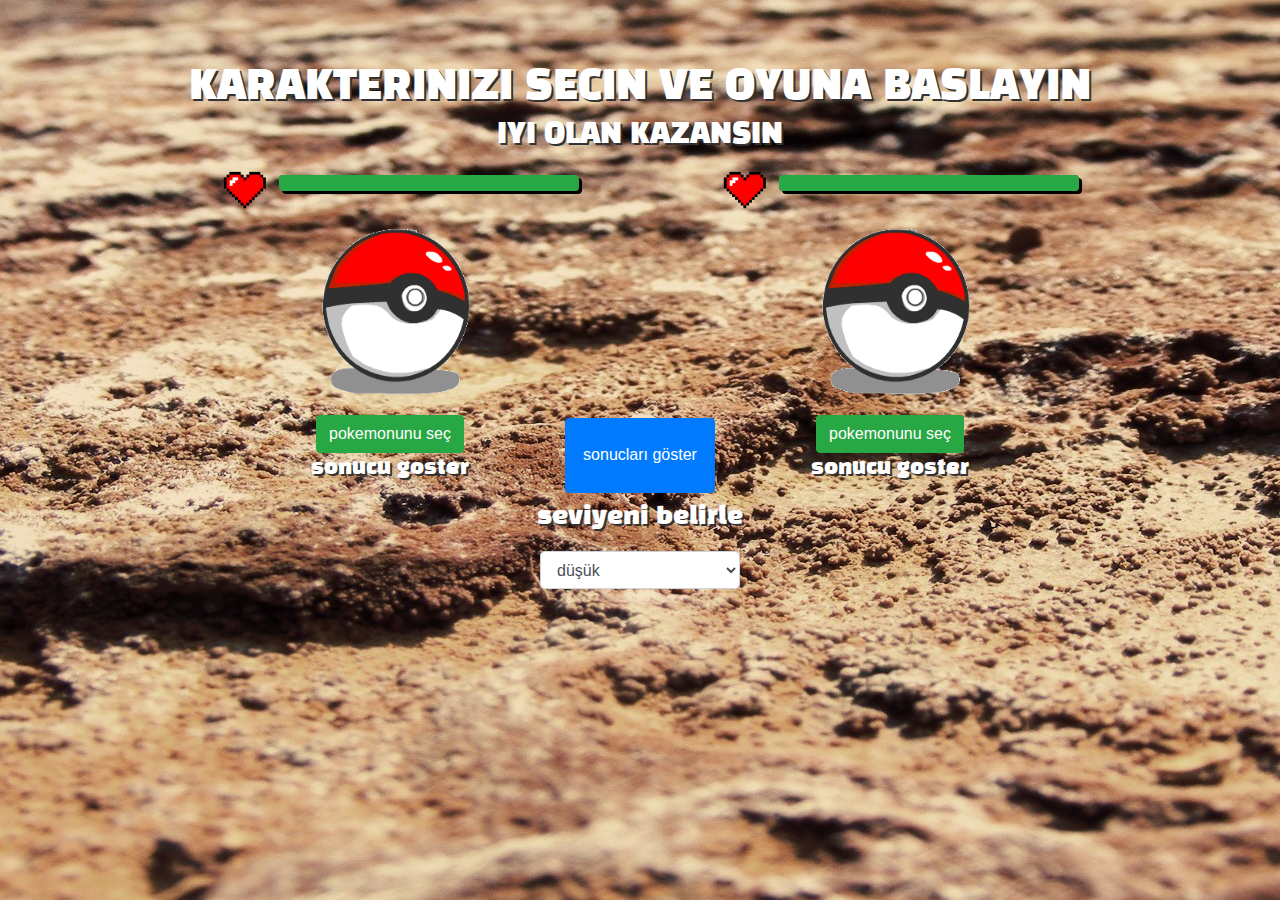
<file: game.html>
<!doctype html>
<html lang="en">
  <head>
    <!-- Required meta tags -->
    <meta charset="utf-8">
    <meta name="viewport" content="width=device-width, initial-scale=1, shrink-to-fit=no">

    <!-- Bootstrap CSS -->
    <link rel="stylesheet" href="https://maxcdn.bootstrapcdn.com/bootstrap/4.0.0/css/bootstrap.min.css" integrity="sha384-Gn5384xqQ1aoWXA+058RXPxPg6fy4IWvTNh0E263XmFcJlSAwiGgFAW/dAiS6JXm" crossorigin="anonymous">
    <link rel="stylesheet" href="css/style.css">
    <link href="https://fonts.googleapis.com/css?family=Black+Han+Sans" rel="stylesheet">
    <link rel="stylesheet" href="css/lightbox.min.css">
    <link rel="stylesheet" type="text/css" href="css/animate.css">
    <title>Hello, world!</title>
    
  </head>
  <body>
    <div class="box">
      <div class="kutu">
        <p class="kapat">kapat</p>
          <div id="slider">
              <div class="slider">
                <ul>
                  <li><a href=""><img width="640px" height="426px" src="images/0.gif"></a></li>
                  <li><a href=""><img width="640px" height="426px" src="images/1.gif"></a></li>
                  <li><a href=""><img width="640px" height="426px" src="images/2.gif"></a></li>
                  <li><a href=""><img width="640px" height="426px" src="images/3.gif"></a></li>
                  <li><a href=""><img width="640px" height="426px" src="images/4.gif"></a></li>
                </ul>
              </div>
              <div class="slider-buton">
                <a href="#" class="geri-button">geri</a>
                <a href="#" class="ileri-button">ileri</a>
                <a href="#" class="sec">pokemonunu seç</a>
              </div>
            </div>
      </div>
    </div>
    <div id="header">
      <div class="row">
        <div align="center" class="col-md-12">
          <div class="header-text">
            <h1 class="header-item">KARAKTERINIZI SECIN VE OYUNA BASLAYIN</h1>
            <H3 class="header-item">IYI OLAN KAZANSIN</H3>
          </div>
        </div>
      </div>
      
          <div class="row header-middle">
              <div  class="col-md-6">
                <div class="row">
                  <div class="col-md-2">
                      <img style="margin-left: 50px;margin-top: -10px;" src="images/heard.png" width="50px" height="50px" alt="">
                  </div>
                  <div class="col-md-10">
                      <div class="progress progress1">
                          <div class="canbar1 progress-bar bg-success" role="progressbar"  aria-valuenow="25" aria-valuemin="0" aria-valuemax="100"></div>
                        </div>
                  </div>
                  
                </div>
                <img class="ball1" src="images/ball.gif" width="200px" height="200px" alt="">
                <br>
                <button class="pokemon-sec btn btn-success">pokemonunu seç</button>
                <br>
                <p class="kazanan1">sonucu goster</p>
                  <div class="matematik-islem1">
                    <div class="rakamlar">
                      <div class="row">
                        <div class="col-md-12">
                            <h2 class="sayi1">30</h2>
                            <h2 class="islem">*</h2>
                            <h2 class="sayi2">30</h2>
                        </div> 
                       </div>
                    </div>
                    <br>
                    <input placeholder="cevabını ver" class="mat-input form-control" type="text">
                    <br>
                    <button class="cevapla btn btn-success cevapla">cevapla</button>
                    <br>
                    <h1 class="geri-sayim">30</h1>
                  </div>
              </div>
              
              <div class="col-md-6">
                  <div class="row">
                      <div class="col-md-2">
                          <img style="margin-left: 50px;margin-top: -10px;" src="images/heard.png" width="50px" height="50px" alt="">
                      </div>
                      <div class="col-md-10">
                          <div class="progress progress2">
                              <div class="canbar2 progress-bar bg-success" role="progressbar"  aria-valuenow="25" aria-valuemin="0" aria-valuemax="100"></div>
                            </div>
                      </div>
                      
                    </div>
                <img class="ball2" src="images/ball.gif" width="200px" height="200px" alt="">
                <br>
                <button class="pokemon-sec2 btn btn-success ">pokemonunu seç</button>
                <br>
                <p class="kazanan2"> sonucu goster</p>
                <div class="matematik-islem2">
                    <div class="rakamlar">
                      <div class="row">
                        <div class="col-md-12">
                            <h2 class="sayi1">30</h2>
                            <h2 class="islem">*</h2>
                            <h2 class="sayi2">30</h2>
                        </div>
                       </div>
                    </div>
                    <br>
                    <input placeholder="cevabını ver" class="mat-input2 form-control" type="text">
                    <br>
                    <button class="cevapla btn btn-success cevapla">cevapla</button>
                    <br>
                    <h1 class="geri-sayim">30</h1>
                  </div>
              </div>
              
          </div>
          <div class="row">
            <button class="sonuclar btn btn-primary">sonucları göster</button>
           <div class="derece-text" style=" font-family: 'Black Han Sans', sans-serif;
           color: white;
           text-shadow: 2px 2px #333;margin: 0 auto;"> <p style="color: white; font-size: 24px;">seviyeni belirle</p>
          </div>
          </div>
          <select style="width: 200px; margin: 0 auto;" id="derece" class="form-control">
              <option>düşük</option>
              <option>orta</option>
              <option>zor</option>
          </select>
          <div class="row">
            <button style="display:none;padding:10px ;margin: 0 auto"  class="tekrar-oyna btn btn-primary">tekrar oyna</button>
          </div>
        </div>



    <script src="https://code.jquery.com/jquery-3.2.1.slim.min.js" integrity="sha384-KJ3o2DKtIkvYIK3UENzmM7KCkRr/rE9/Qpg6aAZGJwFDMVNA/GpGFF93hXpG5KkN" crossorigin="anonymous"></script>
    <script src="https://cdnjs.cloudflare.com/ajax/libs/popper.js/1.12.9/umd/popper.min.js" integrity="sha384-ApNbgh9B+Y1QKtv3Rn7W3mgPxhU9K/ScQsAP7hUibX39j7fakFPskvXusvfa0b4Q" crossorigin="anonymous"></script>
    <script src="https://maxcdn.bootstrapcdn.com/bootstrap/4.0.0/js/bootstrap.min.js" integrity="sha384-JZR6Spejh4U02d8jOt6vLEHfe/JQGiRRSQQxSfFWpi1MquVdAyjUar5+76PVCmYl" crossorigin="anonymous"></script>
    <script src="js/lightbox-plus-jquery.min.js"></script>
    <script src="js/wow.js"></script>
    <script>
    new WOW().init();
    </script>
    <script>
     
        $(document).ready(function(){
          /* slider oluşturma alanı */
          var x=0;
          var timerx=0;
          var pokisecim=0;
          var pokemonum1;
          var pokemonum2;
          var gerisayim;
          var sonucsecim;
          var sonucsecim2;
          var haritasecim;
          var rasgele1;
          var rasgele2;
          var rasgeleislem;
          var matsonuc;
          var isaret;
          var canbar1=100;
          var canbar2=100;
          var lisayisi=$(".slider ul li").length;
          var ligenislik=640;
          var toplamgenislik=ligenislik*lisayisi;
          var liDeger=0;
          $(".slider ul").css({"width":toplamgenislik+"px"});

          $("a.ileri-button").click(function(){

            if (liDeger<lisayisi-1) {//-1 yapmanın nedeni 1 tanesi zaten gözüküyo elde 4 kalıyo
              
              liDeger++;
              yenigenişlik=ligenislik*liDeger;//bu alande her seferinde çarpıyor ama yeni genişliği açağıda belirlediğimiz için üzerine eklenmiyor yeni değer alıyor
              $(".slider ul").stop().animate({ //yani -640 sonra -640 üzerine eklenerek değil -1280 seksene kayarak git diyor.
                marginLeft:"-"+yenigenişlik+"px"
              },1000)
            }
            else{
              $(".slider ul").stop().animate({
                marginLeft:"0px"
              },1000)
              liDeger=0;

            }
          });
          $("a.geri-button").click(function(){

            if (liDeger>0) {
              
              liDeger--;
              yenigenişlik=ligenislik*liDeger;
              $(".slider ul").stop().animate({
                marginLeft:"-"+yenigenişlik+"px"
              },1000)
            }
            else{
              $(".slider ul").stop().animate({
                marginLeft:"-"+(toplamgenislik-640)+"px"//burada da -640 yapmanın nedeni 5 tane gibi gözükmesine rağmen biz 4 resim kaysın diyoruz
              },1000)
              liDeger=lisayisi-1;
              
            }
            //slider oluşturma alanı sonu
          });
          //tıklandığında gizli slider açılma kodları//
          $(".pokemon-sec").click(function(){
            $(".box").fadeIn(1000);
            pokisecim=1;
          });
          $(".pokemon-sec2").click(function(){
            $(".box").fadeIn(1000);
            pokisecim=2;
          });
          //kod sonu
          //açılan slideri kapatabilmek için yazılan kod satırı//
          $(".kapat").click(function(){
            $(".box").fadeOut(1000);
          });
          //kod sonu
          //slider içinden istenilen pomenonu seçmek için yazılan kod alanı
          $(".sec").click(function(){
            if(pokisecim==1){
              $(".ball1").attr("src","images/"+liDeger+".gif");
              if(liDeger==0){ //ileride kazananı belirlemek için gerekli olan değişken 
                pokemonum1="squirtle";
              }
              else if(liDeger==1){
                pokemonum1="charmander";
              }
              else if(liDeger==2){
                pokemonum1="pikachu";
              }
              else if(liDeger==3){
                pokemonum1="Geodude";
              }
              else if(liDeger==4){
                pokemonum1="balbazar";
              }
              $(".box").fadeOut(500);
              pokisecim=0;
              sonucsecim=liDeger; //seçtiğin pokemonun index numarası burada kayıt oluyor
            }
            if(pokisecim==2){
              $(".ball2").attr("src","images/"+liDeger+".gif");
              $(".box").fadeOut(500);
              if(liDeger==0){
                pokemonum2="squirtle";
              }
              else if(liDeger==1){
                pokemonum2="charmander";
              }
              else if(liDeger==2){
                pokemonum2="pikachu";
              }
              else if(liDeger==3){
                pokemonum2="Geodude";
              }
              else if(liDeger==4){
                pokemonum2="balbazar";
              }
              pokisecim=0;
              sonucsecim2=liDeger; //burada da seçtiğin 2 pokemonun index numarası kayıt oluyor
            }
            //kod sonu
          });
          //iç içe 3 boyutlu dizi oluşturma kod alanı
          var Takimlar = new Array(4);


            for (var i = 0; i <= 4; i++) {

                Takimlar[i] = new Array(4);
                for(var j=0;j<=4;j++){
                  Takimlar[i][j]=new Array(4);
                }

            }
            //kod sonu
            //hangi pokemonun kazanacağını gösteren kod alanı
            Takimlar[0][0][0] = 5;        //su sahası 0                  
            Takimlar[0][0][1] = 5;        //ateş sahası 1
            Takimlar[0][0][2] = 5;        //toprak saha 2
            Takimlar[0][1][0] = 0;
            Takimlar[0][1][1] = 5;
            Takimlar[0][1][2] = 0;
            Takimlar[0][2][0] = 5;                          
            Takimlar[0][2][1] = 2;
            Takimlar[0][2][2] = 5;
            Takimlar[0][3][0] = 0;
            Takimlar[0][3][1] = 0;
            Takimlar[0][3][2] = 5;
            Takimlar[0][4][0] = 5;
            Takimlar[0][4][1] = 4;
            Takimlar[0][4][2] = 4;

            Takimlar[1][0][0] = 0;
            Takimlar[1][0][1] = 5;
            Takimlar[1][0][2] = 0;
            Takimlar[1][1][0] = 5;
            Takimlar[1][1][1] = 5;
            Takimlar[1][1][2] = 5;
            Takimlar[1][2][0] = 2;
            Takimlar[1][2][1] = 1;
            Takimlar[1][2][2] = 2;
            Takimlar[1][3][0] = 3;
            Takimlar[1][3][1] = 1;
            Takimlar[1][3][2] = 3;
            Takimlar[1][4][0] = 5;
            Takimlar[1][4][1] = 1;
            Takimlar[1][4][2] = 5;
            
            Takimlar[2][0][0] = 5;
            Takimlar[2][0][1] = 2;
            Takimlar[2][0][2] = 2;
            Takimlar[2][1][0] = 2;
            Takimlar[2][1][1] = 5;
            Takimlar[2][1][2] = 2;
            Takimlar[2][2][0] = 5;
            Takimlar[2][2][1] = 5;
            Takimlar[2][2][2] = 5;
            Takimlar[2][3][0] = 3;
            Takimlar[2][3][1] = 3;
            Takimlar[2][3][2] = 3;
            Takimlar[2][4][0] = 5;
            Takimlar[2][4][1] = 2;
            Takimlar[2][4][2] = 5;

            Takimlar[3][0][0] = 0;
            Takimlar[3][0][1] = 0;
            Takimlar[3][0][2] = 5;
            Takimlar[3][1][0] = 3;
            Takimlar[3][1][1] = 5;
            Takimlar[3][1][2] = 3;
            Takimlar[3][2][0] = 3;
            Takimlar[3][2][1] = 3;
            Takimlar[3][2][2] = 3;
            Takimlar[3][3][0] = 5;
            Takimlar[3][3][1] = 5;
            Takimlar[3][3][2] = 5;
            Takimlar[3][4][0] = 3;
            Takimlar[3][4][1] = 3;
            Takimlar[3][4][2] = 3;

            Takimlar[4][0][0] = 5;
            Takimlar[4][0][1] = 5;
            Takimlar[4][0][2] = 4;
            Takimlar[4][1][0] = 5;
            Takimlar[4][1][1] = 1;
            Takimlar[4][1][2] = 5;
            Takimlar[4][2][0] = 5;
            Takimlar[4][2][1] = 2;
            Takimlar[4][2][2] = 4;
            Takimlar[4][3][0] = 3;
            Takimlar[4][3][1] = 3;
            Takimlar[4][3][2] = 3;
            Takimlar[4][4][0] = 5;
            Takimlar[4][4][1] = 5;
            Takimlar[4][4][2] = 5;
            //kod sonu
            //oyun her açıldığında rasgele stad gelmesini sağlayan kod alanı
          var rnd=Math.floor(Math.random()*3)
          $("body").css({"background":"url('images/"+rnd+".jpg') no-repeat center center fixed"});
            //kod sonu
            //sonucları öğrenmek için yazılan kod satırı
            $(".sonuclar").click(function(){
              
              var kazandı=Takimlar[sonucsecim][sonucsecim2][rnd]; //burada harita ve karakterlerin indexleri alınarak dizi içerisine yerleştirdim ve bununla birlikte kimin kazandığını öğreniyorum
             if(sonucsecim==kazandı){ //açılan paragraflara göre sonucların eklenmesi //sonucsecim == kazandı alanında dizideki değer gerekli şartlara göre kazananın index nosu yada beraberliği belli eden 5 kodu geliyor 
               
               $(".kazanan1").text("kazanan");    //kazanan belirlendikten sonra bu alanda gerekli süslemeler yapılıyor
               $(".kazanan1").css({"color":"green"}); //if şartında diziden gelen numara ile secilen pokemon uyumluysa kazanmış oluyor
               $(".kazanan2").text("kaybeden");
               $(".kazanan2").css({"color":"red"});
               $(".sonuclar").fadeOut();
               
               //$(".canbar2").css({"width":""+canbar2+"%"});
             }
             else if(sonucsecim2==kazandı){
              // canbar1-=20;
               $(".kazanan1").text("kaybeden");
               $(".kazanan1").css({"color":"red"});
               $(".kazanan2").text("kazanan");
               $(".kazanan2").css({"color":"green"});
               $(".sonuclar").fadeOut();
               
              // $(".canbar1").css({"width":""+canbar1+"%"});
             }
             else{
               $(".kazanan1").text("berabere kalindi");
               $(".kazanan1").css({"color":"blue"});
               $(".kazanan2").text("berabere kalindi");
               $(".kazanan2").css({"color":"blue"});
               $(".sonuclar").fadeOut();//kod sonu
               
             }
             $(".pokemon-sec").fadeOut(500); //tekrar seçmeyi önlemek amacıyla butonlar saklanıyor
             $(".pokemon-sec2").fadeOut(500);
             $("#derece").hide();
             $(".derece-text").hide();
             $(".matematik-islem1").fadeIn(500); //islemlerin yapılacağı ilk alan açılıyor
             if($("#derece").val()=="düşük"){
              rasgele1=parseInt(Math.floor(Math.random()*10)); //rasgele 0 ile 50 arasında rakamlar belirleniyor
              $(".sayi1").text(rasgele1);
              rasgele2=parseInt(Math.floor(Math.random()*10));
              $(".sayi2").text(rasgele2);
              rasgeleislem=parseInt(Math.floor(Math.random()*3));
              }
            if($("#derece").val()=="orta"){
              rasgele1=parseInt(Math.floor(Math.random()*30)); //rasgele 0 ile 50 arasında rakamlar belirleniyor
              $(".sayi1").text(rasgele1);
              rasgele2=parseInt(Math.floor(Math.random()*30));
              $(".sayi2").text(rasgele2);
              rasgeleislem=parseInt(Math.floor(Math.random()*3));
              }
            if($("#derece").val()=="zor"){
              rasgele1=parseInt(Math.floor(Math.random()*100)); //rasgele 0 ile 50 arasında rakamlar belirleniyor
              $(".sayi1").text(rasgele1);
              rasgele2=parseInt(Math.floor(Math.random()*100));
              $(".sayi2").text(rasgele2);
              rasgeleislem=parseInt(Math.floor(Math.random()*3));
              }
              if(rasgeleislem==0){
                $(".islem").text("+");
                matsonuc=rasgele1+rasgele2;
              }
              else if(rasgeleislem==1){
                $(".islem").text("-");
                matsonuc=rasgele1-rasgele2;
              }
              else if(rasgeleislem==2){
                $(".islem").text("*");
                matsonuc=rasgele1*rasgele2;
              }
              else if(rasgeleislem==3){
                $(".islem").text("/");
                matsonuc=rasgele1/rasgele2;
              }
             
             gerisayim=29;  //burası timer isleminin başladığı alan 29 dan başlatılıyor
             var intervalim= setInterval(function(){
                $(".geri-sayim").text(gerisayim); //p etiketine her saniye atılıyor
                gerisayim--;
                if(gerisayim==28){ //harici animate kodları sıfırlanma işlemi
                  $(".progress1").removeClass("wow flash animated");
                  $(".progress2").removeClass("wow flash animated");
                }
                if(gerisayim==-1){ //süre dolduğunda eğer ilk aşamadaysa yani timerx 0 ise ikince matematik alanı eğer tam tersiyle 1. matematik alanı açılıyor
                  if(timerx==0){
                  //clearInterval(intervalim);
                    gerisayim=29;
                    $(".matematik-islem1").fadeOut(500);
                    $(".matematik-islem2").fadeIn(500);
                    if($("#derece").val()=="düşük"){
                      rasgele1=parseInt(Math.floor(Math.random()*10)); //rasgele 0 ile 50 arasında rakamlar belirleniyor
                      $(".sayi1").text(rasgele1);
                      rasgele2=parseInt(Math.floor(Math.random()*10));
                      $(".sayi2").text(rasgele2);
                      rasgeleislem=parseInt(Math.floor(Math.random()*3));
                      }
                    if($("#derece").val()=="orta"){
                      rasgele1=parseInt(Math.floor(Math.random()*30)); //rasgele 0 ile 50 arasında rakamlar belirleniyor
                      $(".sayi1").text(rasgele1);
                      rasgele2=parseInt(Math.floor(Math.random()*30));
                      $(".sayi2").text(rasgele2);
                      rasgeleislem=parseInt(Math.floor(Math.random()*3));
                      }
                    if($("#derece").val()=="zor"){
                      rasgele1=parseInt(Math.floor(Math.random()*100)); //rasgele 0 ile 50 arasında rakamlar belirleniyor
                      $(".sayi1").text(rasgele1);
                      rasgele2=parseInt(Math.floor(Math.random()*100));
                      $(".sayi2").text(rasgele2);
                      rasgeleislem=parseInt(Math.floor(Math.random()*3));
                      }
                    if(rasgeleislem==0){
                      $(".islem").text("+");
                      matsonuc=rasgele1+rasgele2;
                    
                    }
                    else if(rasgeleislem==1){
                      $(".islem").text("-");
                      matsonuc=rasgele1-rasgele2;
                      
                    }
                    else if(rasgeleislem==2){
                      $(".islem").text("*");
                      matsonuc=rasgele1*rasgele2;
                      
                    }
                    else if(rasgeleislem==3){
                      $(".islem").text("/");
                      matsonuc=rasgele1/rasgele2;
                      
                    }
                    timerx=1;
                    x=1;
                  }
                  else if(timerx==1){
                    gerisayim=29;
                    $(".matematik-islem2").fadeOut(500);  //burada yukarıda belirtildiği gibi tam tersi işlem oluşuyor
                    $(".matematik-islem1").fadeIn(500);
                    if($("#derece").val()=="düşük"){
                      rasgele1=parseInt(Math.floor(Math.random()*10)); //rasgele 0 ile 50 arasında rakamlar belirleniyor
                      $(".sayi1").text(rasgele1);
                      rasgele2=parseInt(Math.floor(Math.random()*10));
                      $(".sayi2").text(rasgele2);
                      rasgeleislem=parseInt(Math.floor(Math.random()*3));
                      }
                    if($("#derece").val()=="orta"){
                      rasgele1=parseInt(Math.floor(Math.random()*30)); //rasgele 0 ile 50 arasında rakamlar belirleniyor
                      $(".sayi1").text(rasgele1);
                      rasgele2=parseInt(Math.floor(Math.random()*30));
                      $(".sayi2").text(rasgele2);
                      rasgeleislem=parseInt(Math.floor(Math.random()*3));
                      }
                    if($("#derece").val()=="zor"){
                      rasgele1=parseInt(Math.floor(Math.random()*100)); //rasgele 0 ile 50 arasında rakamlar belirleniyor
                      $(".sayi1").text(rasgele1);
                      rasgele2=parseInt(Math.floor(Math.random()*100));
                      $(".sayi2").text(rasgele2);
                      rasgeleislem=parseInt(Math.floor(Math.random()*3));
                      }
                    if(rasgeleislem==0){
                      $(".islem").text("+");
                      matsonuc=rasgele1+rasgele2; //rasgele oluşan sayılar burada matsonuca atılıyor
                    
                    }
                    else if(rasgeleislem==1){
                      $(".islem").text("-");
                      matsonuc=rasgele1-rasgele2;
                      
                    }
                    else if(rasgeleislem==2){
                      $(".islem").text("*");
                      matsonuc=rasgele1*rasgele2;
                      
                    }
                    else if(rasgeleislem==3){
                      $(".islem").text("/");
                      matsonuc=rasgele1/rasgele2;
                      
                    }
                    timerx=0;
                    x=2;
                  }
                }
            }, 1000);
            });
            
            $(".cevapla").click(function(){//aynı taktik burada da uygulandı ilk tıkladığında x=1 oluyo sonra 2 buna göre tıklama
            //sırası belirlenmiş oluyor
             
              x++;
              
              if(x==1){
                timerx=1;
                gerisayim=29;
                if($(".mat-input").val()==matsonuc){ //girdiğin değerle belirlenen değer uyuşursa doğru bildiğin onaylanıyor
                  if($(".kazanan1").text()=="kazanan"){ //eğer doğru bildin ve bulunduğun pokemon kazanan pokemonsa can barından
                    canbar2-=20; //-20 gidiyor aksi taktirde -10 gidiyor
                    $(".canbar2").css({"width":""+canbar2+"%"});
                    $(".progress2").addClass("wow flash animated");
                    
                    if(canbar2==0){
                      alert("tebrikler "+pokemonum1+" kazandı");
                      $(".tekrar-oyna").fadeIn();
                    }
                  }
                  else{
                    canbar2-=10;
                    $(".canbar2").css({"width":""+canbar2+"%"});
                    $(".progress2").addClass("wow flash animated");
                    
                    if(canbar2==0){
                      alert("tebrikler "+pokemonum1+" kazandı");
                      $(".tekrar-oyna").fadeIn();
                    }
                  }
                }
                
                if(canbar1==0||canbar2==0){// ikisinden biri 0 olduysa iki mat islem alanıda kendini kapatıyor
                  $(".matematik-islem1").fadeOut(500);
                  $(".matematik-islem2").fadeOut(500);
                }
                else{
                  
                  $(".matematik-islem1").fadeOut(500);
                  $(".matematik-islem2").fadeIn(500);
                }
                if($("#derece").val()=="düşük"){
              rasgele1=parseInt(Math.floor(Math.random()*10)); //rasgele 0 ile 50 arasında rakamlar belirleniyor
              $(".sayi1").text(rasgele1);
              rasgele2=parseInt(Math.floor(Math.random()*10));
              $(".sayi2").text(rasgele2);
              rasgeleislem=parseInt(Math.floor(Math.random()*3));
              }
            if($("#derece").val()=="orta"){
              rasgele1=parseInt(Math.floor(Math.random()*30)); //rasgele 0 ile 50 arasında rakamlar belirleniyor
              $(".sayi1").text(rasgele1);
              rasgele2=parseInt(Math.floor(Math.random()*30));
              $(".sayi2").text(rasgele2);
              rasgeleislem=parseInt(Math.floor(Math.random()*3));
              }
            if($("#derece").val()=="zor"){
              rasgele1=parseInt(Math.floor(Math.random()*100)); //rasgele 0 ile 50 arasında rakamlar belirleniyor
              $(".sayi1").text(rasgele1);
              rasgele2=parseInt(Math.floor(Math.random()*100));
              $(".sayi2").text(rasgele2);
              rasgeleislem=parseInt(Math.floor(Math.random()*3));
              }
                if(rasgeleislem==0){
                  $(".islem").text("+");
                  matsonuc=rasgele1+rasgele2;
                 
                }
                else if(rasgeleislem==1){
                  $(".islem").text("-");
                  matsonuc=rasgele1-rasgele2;
                  
                }
                else if(rasgeleislem==2){
                  $(".islem").text("*");
                  matsonuc=rasgele1*rasgele2;
                  
                }
                else if(rasgeleislem==3){
                  $(".islem").text("/");
                  matsonuc=rasgele1/rasgele2;
                  
                }
              }
              else if(x==2){ //aynısı diğer mat islem alanı için geçerli
                
                timerx=0;
                gerisayim=29;
                if($(".mat-input2").val()==matsonuc){
                  if($(".kazanan2").text()=="kazanan"){
                    canbar1-=20;
                    $(".canbar1").css({"width":""+canbar1+"%"});
                    $(".progress1").addClass("wow flash animated");
                    
                    if(canbar1==0){
                      alert("tebrikler "+pokemonum2+" kazandı");
                      $(".tekrar-oyna").fadeIn();
                    }
                  }
                  else{
                    canbar1-=10;
                    $(".canbar1").css({"width":""+canbar1+"%"});
                    $(".progress1").addClass("wow flash animated");
                   
                    if(canbar1==0){
                      alert("tebrikler "+pokemonum2+" kazandı");
                      $(".tekrar-oyna").fadeIn();
                    }
                  }
                }
                
                if(canbar1==0||canbar2==0){
                  $(".matematik-islem1").fadeOut(500);
                  $(".matematik-islem2").fadeOut(500);
                }
                else{
                  
                  $(".matematik-islem1").fadeIn(500);
                  $(".matematik-islem2").fadeOut(500);
                }
                if($("#derece").val()=="düşük"){
              rasgele1=parseInt(Math.floor(Math.random()*10)); //rasgele 0 ile 50 arasında rakamlar belirleniyor
              $(".sayi1").text(rasgele1);
              rasgele2=parseInt(Math.floor(Math.random()*10));
              $(".sayi2").text(rasgele2);
              rasgeleislem=parseInt(Math.floor(Math.random()*3));
              }
            if($("#derece").val()=="orta"){
              rasgele1=parseInt(Math.floor(Math.random()*30)); //rasgele 0 ile 50 arasında rakamlar belirleniyor
              $(".sayi1").text(rasgele1);
              rasgele2=parseInt(Math.floor(Math.random()*30));
              $(".sayi2").text(rasgele2);
              rasgeleislem=parseInt(Math.floor(Math.random()*3));
              }
            if($("#derece").val()=="zor"){
              rasgele1=parseInt(Math.floor(Math.random()*100)); //rasgele 0 ile 50 arasında rakamlar belirleniyor
              $(".sayi1").text(rasgele1);
              rasgele2=parseInt(Math.floor(Math.random()*100));
              $(".sayi2").text(rasgele2);
              rasgeleislem=parseInt(Math.floor(Math.random()*3));
              }
                if(rasgeleislem==0){
                  $(".islem").text("+");
                  matsonuc=rasgele1+rasgele2;
                }
                else if(rasgeleislem==1){
                  $(".islem").text("-");
                  matsonuc=rasgele1-rasgele2;
                }
                else if(rasgeleislem==2){
                  $(".islem").text("*");
                  matsonuc=rasgele1*rasgele2;
                }
                else if(rasgeleislem==3){
                  $(".islem").text("/");
                  matsonuc=rasgele1/rasgele2;
                }
                x=0;
                  }
               
                  $(".mat-input2").val("");
                  $(".mat-input").val("");
            });
            $(".tekrar-oyna").click(function(){ //tekrar oynayınca sayfa yeniden başlıyor
              location.reload();
            });
            
        });
     
    </script>
  </body>
</html>
</file>
<file: css/style.css>
@charset "UTF-8";
* {
  padding: 0;
  margin: 0; }

.box {
  z-index: 10;
  width: 100%;
  height: 100%;
  position: fixed;
  background: rgba(0, 0, 0, 0.7);
  display: none; }

.kutu {
  width: 640px;
  height: 426px;
  position: absolute;
  left: 50%;
  top: 50%;
  margin-left: -320px;
  margin-top: -213px; }

.kapat {
  cursor: pointer;
  padding: 5px;
  color: white;
  position: absolute;
  right: 0;
  top: 0;
  background-color: #333;
  margin-top: 7px;
  margin-right: 7px;
  transition: all 0.5s; }
  .kapat:hover {
    color: aqua; }

ul {
  list-style: none; }

a {
  font-size: 20px; }

/* slider ile ilgili css ├Âzellikleri */
#slider {
  background: url("../images/arcade.jpg") no-repeat;
  margin: 20px;
  width: 640px;
  margin: 0 auto; }

.slider {
  width: 640px;
  height: 426px;
  overflow: hidden;
  border: 5px solid white;
  border-radius: 5px; }

.slider ul li {
  width: 640px;
  height: 426px;
  float: left; }

.geri-button, .ileri-button, .sec {
  text-decoration: none !important;
  background-color: #333;
  padding: 5px;
  color: white;
  transition: all .5s; }
  .geri-button:hover, .ileri-button:hover, .sec:hover {
    color: aqua; }

.slider-buton {
  text-align: right;
  margin-top: 5px; }

.row {
  margin-left: 0;
  margin-right: 0; }

.header-text {
  margin-top: 5%; }

.header-item {
  font-family: 'Black Han Sans', sans-serif;
  color: white;
  text-shadow: 2px 2px #333; }

.header-middle {
  max-width: 1000px;
  margin: 0 auto;
  text-align: center;
  margin-top: 15px; }

.header-img {
  width: 200px;
  height: 200px; }

.header-button {
  margin-top: 10px; }

.sonuclar {
  width: 150px;
  height: 75px;
  margin: 0 auto;
  position: absolute;
  left: 50%;
  top: 50%;
  margin-left: -75px;
  margin-top: -32.5px; }

.kazanan1, .kazanan2 {
  color: white;
  font-family: 'Black Han Sans', sans-serif;
  font-size: 20px;
  text-shadow: 2px 2px #333; }

.progress1 {
  margin: 0 auto;
  background-color: red;
  box-shadow: 3px 3px black;
  max-width: 300px;
  margin-bottom: 10px; }

.progress2 {
  margin: 0 auto;
  background-color: red;
  box-shadow: 3px 3px black;
  max-width: 300px;
  margin-bottom: 10px; }

.canbar1 {
  width: 100%; }

.canbar2 {
  width: 100%; }

.matematik-islem1 {
  display: none;
  margin: 0 auto;
  max-width: 200px; }
  .matematik-islem1 .rakamlar {
    max-width: 150px;
    margin-left: 43px; }
    .matematik-islem1 .rakamlar .row h2 {
      margin-top: 15px;
      color: white;
      text-shadow: 3px 3px black;
      float: left; }
  .matematik-islem1 h1 {
    color: white;
    text-shadow: 3px 3px black; }
  .matematik-islem1 .mat-input {
    margin-top: -20px; }

.matematik-islem2 {
  display: none;
  margin: 0 auto;
  max-width: 200px; }
  .matematik-islem2 .rakamlar {
    max-width: 150px;
    margin-left: 43px; }
    .matematik-islem2 .rakamlar .row h2 {
      margin-top: 15px;
      color: white;
      text-shadow: 3px 3px black;
      float: left; }
  .matematik-islem2 h1 {
    color: white;
    text-shadow: 3px 3px black; }
  .matematik-islem2 .mat-input {
    margin-top: -20px; }

/*# sourceMappingURL=style.css.map */
</file>
